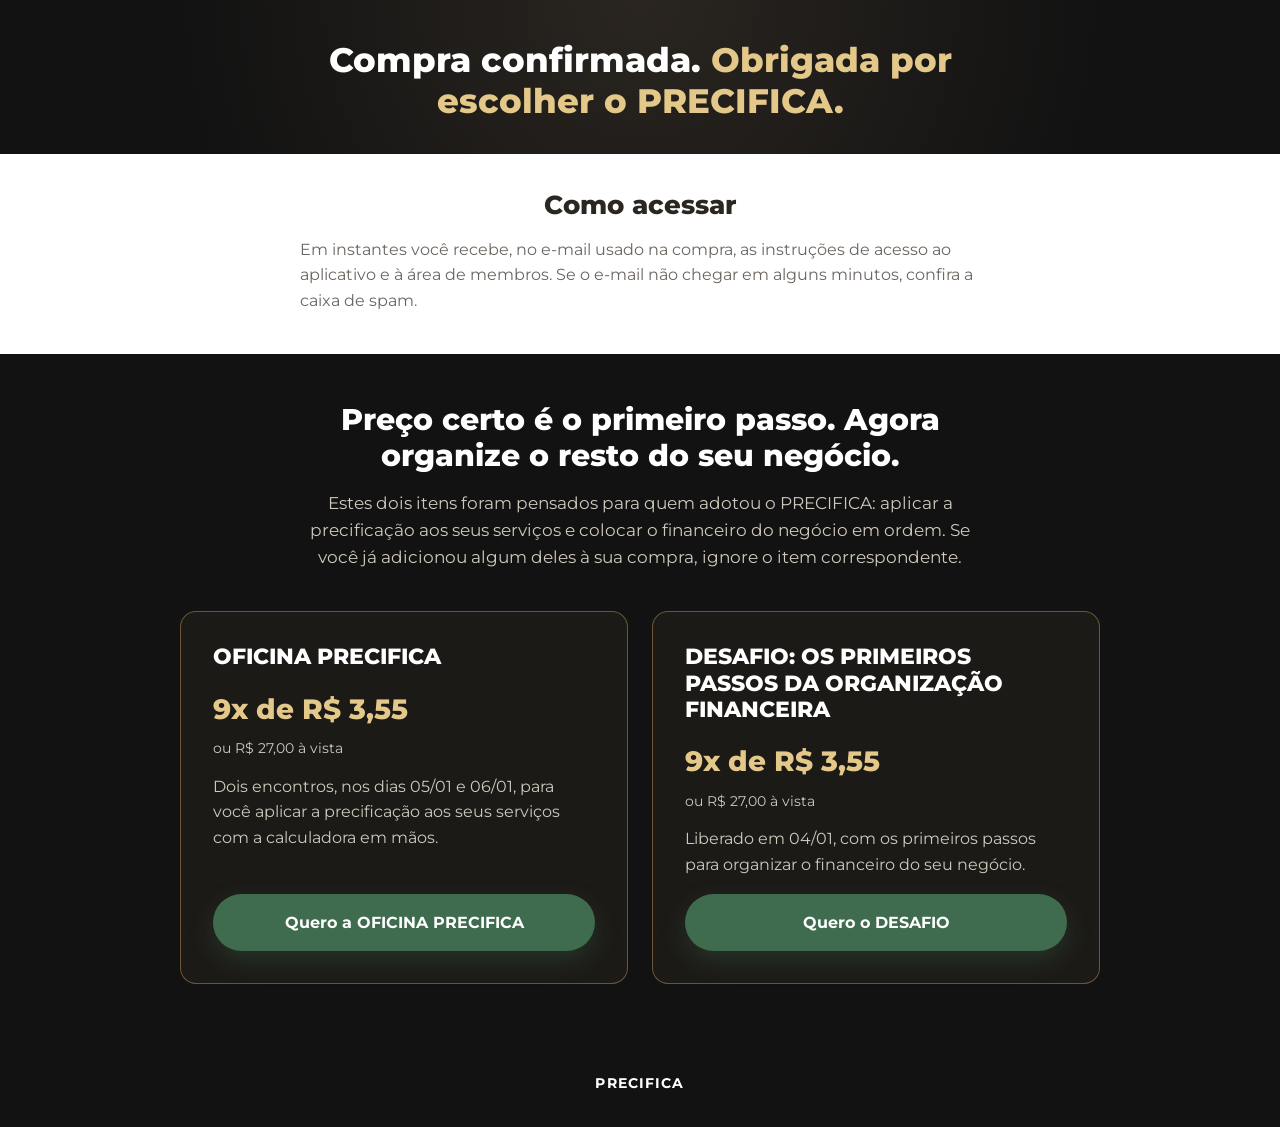
<file: obrigado.html>
<!DOCTYPE html>
<html lang="pt-BR">
<head>
<meta charset="UTF-8">
<meta name="viewport" content="width=device-width, initial-scale=1.0">
<meta name="robots" content="noindex">
<title>Compra confirmada | PRECIFICA</title>
<link rel="preconnect" href="https://fonts.googleapis.com">
<link rel="preconnect" href="https://fonts.gstatic.com" crossorigin>
<link href="https://fonts.googleapis.com/css2?family=Montserrat:wght@400;500;600;700;800;900&display=swap" rel="stylesheet">
<link rel="stylesheet" href="obrigado.css">
<style>
.obg-hero { background: radial-gradient(circle at top, #2a2520 0%, var(--black) 70%); color: var(--white); padding: 40px 0 32px; text-align: center; }
.obg-hero h1 { font-size: 34px; color: var(--white); max-width: 720px; margin: 0 auto; }
.obg-hero h1 span { color: var(--gold-light); }
.obg-acesso { padding: 36px 0 40px; }
.obg-acesso p { margin-bottom: 0; }
.obg-oferta { padding: 48px 0 56px; }
.obg-bloco { max-width: 680px; margin: 0 auto; text-align: left; }
.obg-bloco h2 { font-size: 26px; text-align: center; }
.obg-lista { list-style: none; margin: 0 auto; padding: 0; max-width: 680px; text-align: left; }
.obg-lista li { padding: 12px 0 12px 32px; position: relative; border-bottom: 1px solid rgba(0,0,0,0.08); color: var(--text-dark); font-weight: 500; }
.obg-lista li:last-child { border-bottom: 0; }
.obg-lista li::before { content: "✓"; position: absolute; left: 0; color: var(--green); font-weight: 700; }
.obg-nota { text-align: center; max-width: 680px; margin: 24px auto 0; }
.obg-oferta h2 { color: var(--white); text-align: center; max-width: 720px; margin-left: auto; margin-right: auto; }
.obg-oferta .section-sub { color: #cfc9bd; text-align: center; max-width: 680px; margin-left: auto; margin-right: auto; }
.obg-cards { display: grid; grid-template-columns: 1fr; gap: 24px; max-width: 920px; margin: 32px auto 0; }
.obg-card { background: var(--black-soft); border: 1px solid rgba(201,161,90,0.45); border-radius: var(--radius); padding: 32px; text-align: left; display: flex; flex-direction: column; }
.obg-card h3 { font-size: 22px; color: var(--white); }
.obg-card .obg-preco { font-size: 28px; font-weight: 800; color: var(--gold-light); margin-bottom: 12px; }
.obg-avista { color: #cfc9bd; font-size: 14px; margin: -6px 0 14px; }
.obg-card p { color: #cfc9bd; flex-grow: 1; }
@media (min-width: 820px) { .obg-cards { grid-template-columns: 1fr 1fr; } }
@media (max-width: 600px) { .obg-hero { padding: 32px 0 24px; } .obg-hero h1 { font-size: 26px; } .obg-oferta { padding: 40px 0 48px; } .obg-bloco h2 { font-size: 22px; } .obg-card { padding: 24px; } }
.obg-rodape { background: var(--black); color: #8f897e; text-align: center; padding: 32px 16px; font-size: 14px; }
.obg-rodape strong { color: var(--white); letter-spacing: 0.08em; }
</style>
<!-- Meta Pixel -->
<script>
!function(f,b,e,v,n,t,s)
{if(f.fbq)return;n=f.fbq=function(){n.callMethod?
n.callMethod.apply(n,arguments):n.queue.push(arguments)};
if(!f._fbq)f._fbq=n;n.push=n;n.loaded=!0;n.version='2.0';
n.queue=[];t=b.createElement(e);t.async=!0;
t.src=v;s=b.getElementsByTagName(e)[0];
s.parentNode.insertBefore(t,s)}(window,document,'script',
'https://connect.facebook.net/en_US/fbevents.js');
fbq('init', '912333024518049');
fbq('track', 'PageView');
</script>
<noscript><img height="1" width="1" style="display:none" alt=""
src="https://www.facebook.com/tr?id=912333024518049&ev=PageView&noscript=1"/></noscript>
<!-- Fim do Meta Pixel -->
</head>
<body>

<header class="obg-hero">
  <div class="container">
    <h1>Compra confirmada. <span>Obrigada por escolher o PRECIFICA.</span></h1>
  </div>
</header>

<section class="section section-light obg-acesso">
  <div class="container">
    <div class="obg-bloco">
      <h2>Como acessar</h2>
      <p>Em instantes você recebe, no e-mail usado na compra, as instruções de acesso ao aplicativo e à área de membros. Se o e-mail não chegar em alguns minutos, confira a caixa de spam.</p>
    </div>
  </div>
</section>

<section class="section section-dark obg-oferta">
  <div class="container">
    <h2>Preço certo é o primeiro passo. Agora organize o resto do seu negócio.</h2>
    <p class="section-sub">Estes dois itens foram pensados para quem adotou o PRECIFICA: aplicar a precificação aos seus serviços e colocar o financeiro do negócio em ordem. Se você já adicionou algum deles à sua compra, ignore o item correspondente.</p>

    <div class="obg-cards">
      <div class="obg-card">
        <h3>OFICINA PRECIFICA</h3>
        <div class="obg-preco">9x de R$ 3,55</div>
        <div class="obg-avista">ou R$ 27,00 à vista</div>
        <p>Dois encontros, nos dias 05/01 e 06/01, para você aplicar a precificação aos seus serviços com a calculadora em mãos.</p>
        <a class="btn btn-primary btn-block" href="https://pay.hotmart.com/X108074579D?off=qgiktrbw">Quero a OFICINA PRECIFICA</a>
      </div>

      <div class="obg-card">
        <h3>DESAFIO: OS PRIMEIROS PASSOS DA ORGANIZAÇÃO FINANCEIRA</h3>
        <div class="obg-preco">9x de R$ 3,55</div>
        <div class="obg-avista">ou R$ 27,00 à vista</div>
        <p>Liberado em 04/01, com os primeiros passos para organizar o financeiro do seu negócio.</p>
        <a class="btn btn-primary btn-block" href="https://pay.hotmart.com/R108335498U?off=nczy18hn">Quero o DESAFIO</a>
      </div>
    </div>
  </div>
</section>

<footer class="obg-rodape"><strong>PRECIFICA</strong></footer>

</body>
</html>
</file>
<file: obrigado.css>
:root {
  --black: #121212;
  --black-soft: #1c1a17;
  --gold: #c9a15a;
  --gold-light: #e4c88a;
  --cream: #f6f1e9;
  --nude: #ece3d6;
  --white: #ffffff;
  --text-dark: #2a2622;
  --text-muted: #6b6560;
  --green: #3f6b4f;
  --green-dark: #345a42;
  --radius: 16px;
  --max-width: 1100px;
}

* { box-sizing: border-box; }

body {
  margin: 0;
  font-family: 'Montserrat', sans-serif;
  color: var(--text-dark);
  background: var(--white);
  line-height: 1.6;
  -webkit-font-smoothing: antialiased;
}

h1, h2, h3 { font-weight: 800; margin: 0 0 16px; line-height: 1.2; }
p { margin: 0 0 16px; color: var(--text-muted); }

.container {
  max-width: var(--max-width);
  margin: 0 auto;
  padding: 0 24px;
}

.center { text-align: center; }
.center .section-sub { margin-left: auto; margin-right: auto; max-width: 640px; }

/* Announcement bar */
.announce {
  background: linear-gradient(90deg, var(--gold), var(--gold-light));
  color: var(--black);
  text-align: center;
  font-size: 14px;
  font-weight: 600;
  padding: 10px 16px;
}

/* Hero */
.hero {
  background: radial-gradient(circle at top, #2a2520 0%, var(--black) 70%);
  color: var(--white);
  padding: 72px 0 56px;
}
.hero-inner { text-align: center; max-width: 760px; margin: 0 auto; }
.badge {
  display: inline-block;
  border: 1px solid var(--gold);
  color: var(--gold-light);
  font-size: 13px;
  font-weight: 600;
  letter-spacing: 0.04em;
  padding: 8px 18px;
  border-radius: 999px;
  margin-bottom: 24px;
}
.hero h1 {
  font-size: 40px;
  color: var(--white);
}
.hero h1 .accent { color: var(--gold-light); }
.hero-sub {
  font-size: 18px;
  color: #d8d2c8;
  max-width: 560px;
  margin: 0 auto 32px;
}
.trust-row {
  display: flex;
  flex-wrap: wrap;
  justify-content: center;
  gap: 10px;
  margin-top: 24px;
}
.pill {
  background: rgba(255,255,255,0.06);
  border: 1px solid rgba(255,255,255,0.14);
  color: #e6e1d6;
  font-size: 13px;
  padding: 8px 16px;
  border-radius: 999px;
}

/* Buttons */
.btn {
  display: inline-block;
  text-decoration: none;
  font-weight: 700;
  font-size: 16px;
  padding: 16px 32px;
  border-radius: 999px;
  transition: transform 0.15s ease, box-shadow 0.15s ease;
}
.btn:hover { transform: translateY(-2px); }
.btn-primary {
  background: var(--green);
  color: var(--white);
  box-shadow: 0 10px 24px rgba(63,107,79,0.3);
}
.btn-primary:hover { background: var(--green-dark); }
.btn-outline {
  background: transparent;
  border: 2px solid var(--black);
  color: var(--black);
}
.btn-block { display: block; text-align: center; width: 100%; }

/* Sections */
.section { padding: 80px 0; }
.section-light { background: var(--white); }
.section-cream { background: var(--cream); }
.section-dark { background: var(--black); color: var(--white); }
.section-dark h2, .section-dark h3 { color: var(--white); }
.section-dark p { color: #cfc9bd; }

.eyebrow {
  display: block;
  font-size: 13px;
  font-weight: 700;
  letter-spacing: 0.1em;
  color: var(--gold);
  margin-bottom: 12px;
}
.eyebrow-light { color: var(--gold-light); }
.bonus-title {
  display: block;
  font-size: 56px;
  font-weight: 900;
  letter-spacing: 0.06em;
  color: var(--gold);
  margin-bottom: 16px;
  line-height: 1;
}
.section h2 { font-size: 30px; }
.single-phrase { font-size: 26px; max-width: 640px; margin: 0 auto; }
.light { color: var(--white); }
.light-sub { color: #cfc9bd; max-width: 620px; }

.section-sub {
  font-size: 17px;
  color: var(--text-muted);
  max-width: 560px;
  margin-bottom: 40px;
}

/* Grids / cards */
.grid { display: grid; gap: 20px; margin-bottom: 32px; }
.grid-2 { grid-template-columns: repeat(2, 1fr); }
.grid-3 { grid-template-columns: repeat(3, 1fr); }
.card-wide { grid-column: span 2; }
.card {
  background: var(--white);
  border: 1px solid #eee5d8;
  border-radius: var(--radius);
  padding: 28px;
}
.section-cream .card { background: var(--white); }
.card h3 { font-size: 18px; margin-bottom: 8px; }
.card p { margin: 0; font-size: 15px; }

.center-cta { text-align: center; margin-top: 8px; }

/* Two column */
.two-col {
  display: grid;
  grid-template-columns: 1fr 1fr;
  gap: 48px;
  align-items: center;
}
.two-col.reverse { grid-template-columns: 0.8fr 1.2fr; }

.app-video-wrap {
  display: flex;
  justify-content: center;
}
.app-video {
  width: 100%;
  max-width: 320px;
  aspect-ratio: 500 / 820;
  display: block;
  border-radius: var(--radius);
  object-fit: cover;
  background: #000;
}

.about-visual {
  display: flex;
  flex-direction: column;
  gap: 16px;
}
.about-img {
  width: 100%;
  aspect-ratio: 4 / 5;
  display: block;
  border-radius: var(--radius);
  object-fit: cover;
  object-position: center 35%;
}
.about-badge {
  background: var(--nude);
  border-radius: var(--radius);
  padding: 48px 24px;
  text-align: center;
}
.since { display: block; font-size: 28px; font-weight: 800; color: var(--black); }
.since-sub { display: block; font-size: 14px; color: var(--text-muted); margin-top: 6px; }
.name { font-size: 24px; margin-bottom: 4px; }
.role { color: var(--gold); font-weight: 600; margin-bottom: 20px; }
.quote {
  font-style: italic;
  font-weight: 600;
  color: var(--text-dark);
  border-left: 3px solid var(--gold);
  padding-left: 16px;
  margin-top: 24px;
}

/* Bonus list */
.bonus-list {
  display: flex;
  flex-direction: column;
  gap: 18px;
  max-width: 560px;
  margin: 32px auto 0;
  text-align: left;
}
.bonus-item {
  display: flex;
  align-items: center;
  gap: 14px;
}
.bonus-label {
  flex-shrink: 0;
  background: var(--gold);
  color: var(--black);
  font-size: 12px;
  font-weight: 800;
  letter-spacing: 0.06em;
  padding: 6px 14px;
  border-radius: 999px;
}
.bonus-text {
  font-size: 19px;
  font-weight: 600;
  color: var(--white);
}

/* Tags / chips */
.tag-row { display: flex; flex-wrap: wrap; gap: 10px; margin-top: 16px; }
.center-row { justify-content: center; }
.tag {
  background: rgba(201,161,90,0.12);
  border: 1px solid var(--gold);
  color: var(--gold-light);
  font-size: 13px;
  font-weight: 600;
  padding: 8px 16px;
  border-radius: 999px;
}
.section-light .tag, .section-cream .tag {
  color: var(--gold);
  background: rgba(201,161,90,0.08);
}

.chip-row {
  display: flex;
  flex-wrap: wrap;
  justify-content: center;
  gap: 10px;
}
.chip {
  background: var(--nude);
  color: var(--text-dark);
  font-size: 14px;
  font-weight: 600;
  padding: 10px 18px;
  border-radius: 999px;
}

/* Pricing */
.pricing-grid {
  display: grid;
  grid-template-columns: repeat(2, 1fr);
  gap: 24px;
  max-width: 800px;
  margin: 0 auto 24px;
  text-align: left;
}
.pricing-single {
  grid-template-columns: 1fr;
  max-width: 460px;
}
.price-card {
  background: var(--white);
  border: 1px solid #eee5d8;
  border-radius: var(--radius);
  padding: 32px;
  position: relative;
  text-align: center;
}
.price-highlight {
  border: 2px solid var(--gold);
  box-shadow: 0 16px 40px rgba(201,161,90,0.18);
}
.price-badge {
  position: absolute;
  top: -14px;
  left: 50%;
  transform: translateX(-50%);
  background: var(--gold);
  color: var(--black);
  font-size: 12px;
  font-weight: 800;
  padding: 6px 16px;
  border-radius: 999px;
}
.price-tag {
  display: block;
  font-size: 12px;
  font-weight: 700;
  letter-spacing: 0.06em;
  color: var(--gold);
  margin-bottom: 8px;
}
.price-card h3 { font-size: 22px; margin-bottom: 8px; }
.price-desc { font-size: 14px; margin-bottom: 4px; }
.price-list {
  list-style: none;
  padding: 0;
  margin: 16px 0;
  font-size: 14px;
  color: var(--text-dark);
}
.price-list li { padding: 4px 0; }
.price-list li::before { content: "✓ "; color: var(--green); font-weight: 700; }
.price-old { text-decoration: line-through; color: var(--text-muted); font-size: 14px; margin-bottom: 0; }
.price-main { font-size: 28px; font-weight: 800; color: var(--text-dark); margin-bottom: 0; }
.price-cash { font-size: 14px; color: var(--text-muted); margin-bottom: 20px; }
.price-guarantee { font-size: 13px; color: var(--text-muted); text-align: center; margin: 14px 0 0; }
.fine-print { font-size: 12px; color: var(--text-muted); text-align: center; }

/* FAQ */
.narrow { max-width: 760px; }
.faq-list { margin-top: 24px; }
.faq-item {
  border-bottom: 1px solid #eee5d8;
  padding: 18px 0;
}
.faq-item summary {
  font-weight: 700;
  font-size: 16px;
  cursor: pointer;
  color: var(--text-dark);
  list-style: none;
}
.faq-item summary::-webkit-details-marker { display: none; }
.faq-item summary::before { content: "+ "; color: var(--gold); font-weight: 800; }
.faq-item[open] summary::before { content: "− "; }
.faq-item p { margin-top: 12px; font-size: 15px; }

/* Footer */
.footer {
  background: var(--black);
  color: #cfc9bd;
  padding: 40px 0;
}
.footer-logo {
  color: var(--gold-light);
  font-weight: 800;
  font-size: 20px;
  letter-spacing: 0.04em;
  margin-bottom: 8px;
}
.footer-copy { font-size: 13px; margin: 0; color: #9b9589; }

/* Responsive */
@media (max-width: 860px) {
  .grid-2, .grid-3 { grid-template-columns: 1fr; }
  .card-wide { grid-column: span 1; }
  .two-col, .two-col.reverse { grid-template-columns: 1fr; }
  .pricing-grid { grid-template-columns: 1fr; }
  .hero h1 { font-size: 30px; }
  .section h2 { font-size: 26px; }
  .bonus-title { font-size: 34px; }
}

/* ============================================================
   Seções recuperadas da página antiga — 22/10/2026
   pra quem é · painel financeiro · depoimentos
   ============================================================ */

/* --- pra quem é --- */

.especialidades {
  list-style: none;
  padding: 0;
  margin: 32px auto 0;
  max-width: 820px;
  display: flex;
  flex-wrap: wrap;
  justify-content: center;
  gap: 10px;
}

.especialidades li {
  background: var(--nude);
  color: var(--text-dark);
  font-size: 15px;
  font-weight: 600;
  padding: 10px 18px;
  border-radius: 999px;
  border: 1px solid rgba(201, 161, 90, 0.35);
}

.especialidades-nota {
  max-width: 560px;
  margin: 24px auto 0;
  font-size: 14px;
  color: var(--text-muted);
}

/* --- painel financeiro: galeria --- */

.painel-galeria {
  position: relative;
  max-width: 820px;
  margin: 32px auto 0;
}

.galeria-palco {
  background: var(--black-soft);
  border: 1px solid rgba(201, 161, 90, 0.3);
  border-radius: var(--radius);
  overflow: hidden;
}

.galeria-slide { display: none; margin: 0; }
.galeria-slide.is-ativa { display: block; }

.galeria-slide img {
  display: block;
  width: 100%;
  height: auto;
  cursor: zoom-in;
}

.galeria-nav {
  position: absolute;
  top: 50%;
  transform: translateY(-50%);
  z-index: 2;
  width: 44px;
  height: 44px;
  border-radius: 50%;
  border: 1px solid var(--gold);
  background: rgba(18, 18, 18, 0.72);
  color: var(--gold-light);
  font-size: 26px;
  line-height: 1;
  cursor: pointer;
  font-family: inherit;
  transition: background 0.15s ease, transform 0.15s ease;
}

.galeria-nav:hover { background: var(--gold); color: var(--black); }
.galeria-nav:active { transform: translateY(-50%) scale(0.94); }
.galeria-prev { left: -14px; }
.galeria-next { right: -14px; }

.galeria-barra {
  display: flex;
  align-items: center;
  justify-content: center;
  gap: 14px;
  margin-top: 16px;
}

.galeria-nome {
  font-size: 14px;
  font-weight: 700;
  letter-spacing: 0.04em;
  color: var(--gold);
}

.galeria-contador {
  font-size: 13px;
  font-weight: 600;
  color: var(--text-muted);
  font-variant-numeric: tabular-nums;
}

.galeria-pontos {
  display: flex;
  justify-content: center;
  gap: 8px;
  margin-top: 12px;
}

.galeria-ponto {
  width: 9px;
  height: 9px;
  padding: 0;
  border-radius: 50%;
  border: 1px solid var(--gold);
  background: transparent;
  cursor: pointer;
  transition: background 0.15s ease;
}

.galeria-ponto.is-ativa { background: var(--gold); }

.painel-nota {
  font-size: 13px;
  color: var(--text-muted);
  margin-top: 16px;
}

.painel-fecho {
  max-width: 580px;
  margin: 8px auto 24px;
  font-size: 16px;
}

/* --- depoimentos --- */

.depo-grid { margin: 32px 0 28px; }

.depo {
  display: flex;
  flex-direction: column;
  gap: 12px;
  text-align: left;
  margin: 0;
}

.depo blockquote {
  margin: 0;
  font-size: 15px;
  line-height: 1.65;
  color: var(--text-dark);
}

.depo-autor {
  font-size: 13px;
  font-weight: 700;
  letter-spacing: 0.03em;
  color: var(--gold);
}

.depo-print {
  width: 100%;
  height: 92px;
  object-fit: cover;
  object-position: top left;
  border-radius: 10px;
  border: 1px solid rgba(201, 161, 90, 0.3);
  cursor: zoom-in;
  margin-top: auto;
}

.depo-ver {
  font-size: 12px;
  color: var(--text-muted);
  margin-top: -4px;
}

.depo-inline {
  max-width: 420px;
  margin: 18px auto 0;
  font-size: 14px;
  font-style: italic;
  color: var(--text-muted);
  text-align: center;
}

.depo-inline span {
  display: block;
  font-style: normal;
  font-weight: 700;
  color: var(--gold);
  margin-top: 4px;
}

/* --- ampliar ao toque --- */

.zoom-overlay {
  position: fixed;
  inset: 0;
  z-index: 100;
  background: rgba(18, 18, 18, 0.92);
  display: flex;
  align-items: center;
  justify-content: center;
  padding: 24px;
}

.zoom-overlay[hidden] { display: none; }

.zoom-overlay img {
  max-width: min(960px, 100%);
  max-height: 90vh;
  width: auto;
  height: auto;
  border-radius: 12px;
}

.zoom-close {
  position: absolute;
  top: 16px;
  right: 20px;
  background: none;
  border: none;
  color: var(--white);
  font-size: 34px;
  line-height: 1;
  cursor: pointer;
}

@media (max-width: 860px) {
  .galeria-prev { left: 4px; }
  .galeria-next { right: 4px; }
}

@media (max-width: 520px) {
  .especialidades li { font-size: 14px; padding: 8px 14px; }
  .galeria-nav { width: 38px; height: 38px; font-size: 22px; }
}

/* --- bônus reescritos --- */

.bonus-intro {
  max-width: 620px;
  margin: 0 auto;
  font-size: 16px;
  line-height: 1.6;
}

.bonus-feature {
  max-width: 640px;
  margin: 36px auto 0;
  padding: 32px;
  text-align: left;
  background: var(--black-soft);
  border: 1px solid rgba(201, 161, 90, 0.45);
  border-radius: var(--radius);
}

.bonus-label-main { background: var(--gold-light); }

.bonus-feature-title {
  font-size: 26px;
  margin: 16px 0 4px;
}

.bonus-feature-sub {
  font-size: 16px;
  font-weight: 600;
  color: var(--gold-light) !important;
  margin-bottom: 14px;
}

.bonus-feature-text {
  font-size: 15px;
  line-height: 1.65;
  margin-bottom: 16px;
}

.bonus-list { max-width: 640px; }

.bonus-item { align-items: flex-start; }

.bonus-body {
  display: flex;
  flex-direction: column;
  gap: 6px;
}

.bonus-desc {
  font-size: 14px;
  line-height: 1.6;
  margin: 0;
}

.bonus-value {
  font-size: 13px;
  font-weight: 700;
  letter-spacing: 0.04em;
  color: var(--gold);
}

.bonus-total {
  max-width: 560px;
  margin: 32px auto 0;
  font-size: 15px;
}

.bonus-total strong { color: var(--gold-light); }

@media (max-width: 860px) {
  .bonus-feature { padding: 24px; }
  .bonus-feature-title { font-size: 22px; }
  .bonus-list { gap: 24px; }
}

/* --- card de oferta: lista do que está incluso --- */

.price-list { text-align: left; }

.price-list li {
  display: flex;
  align-items: baseline;
  gap: 8px;
  line-height: 1.45;
}

.price-list li::before { flex-shrink: 0; }

.price-list li span {
  flex-shrink: 0;
  margin-left: auto;
  padding-left: 12px;
  font-weight: 700;
  color: var(--gold);
  font-variant-numeric: tabular-nums;
}

.price-bonus-soma {
  font-size: 13px;
  font-weight: 700;
  color: var(--text-muted);
  margin: 0 0 14px;
}

.bonus-data {
  font-size: 13px;
  font-weight: 600;
  color: var(--gold-light);
}
</file>
